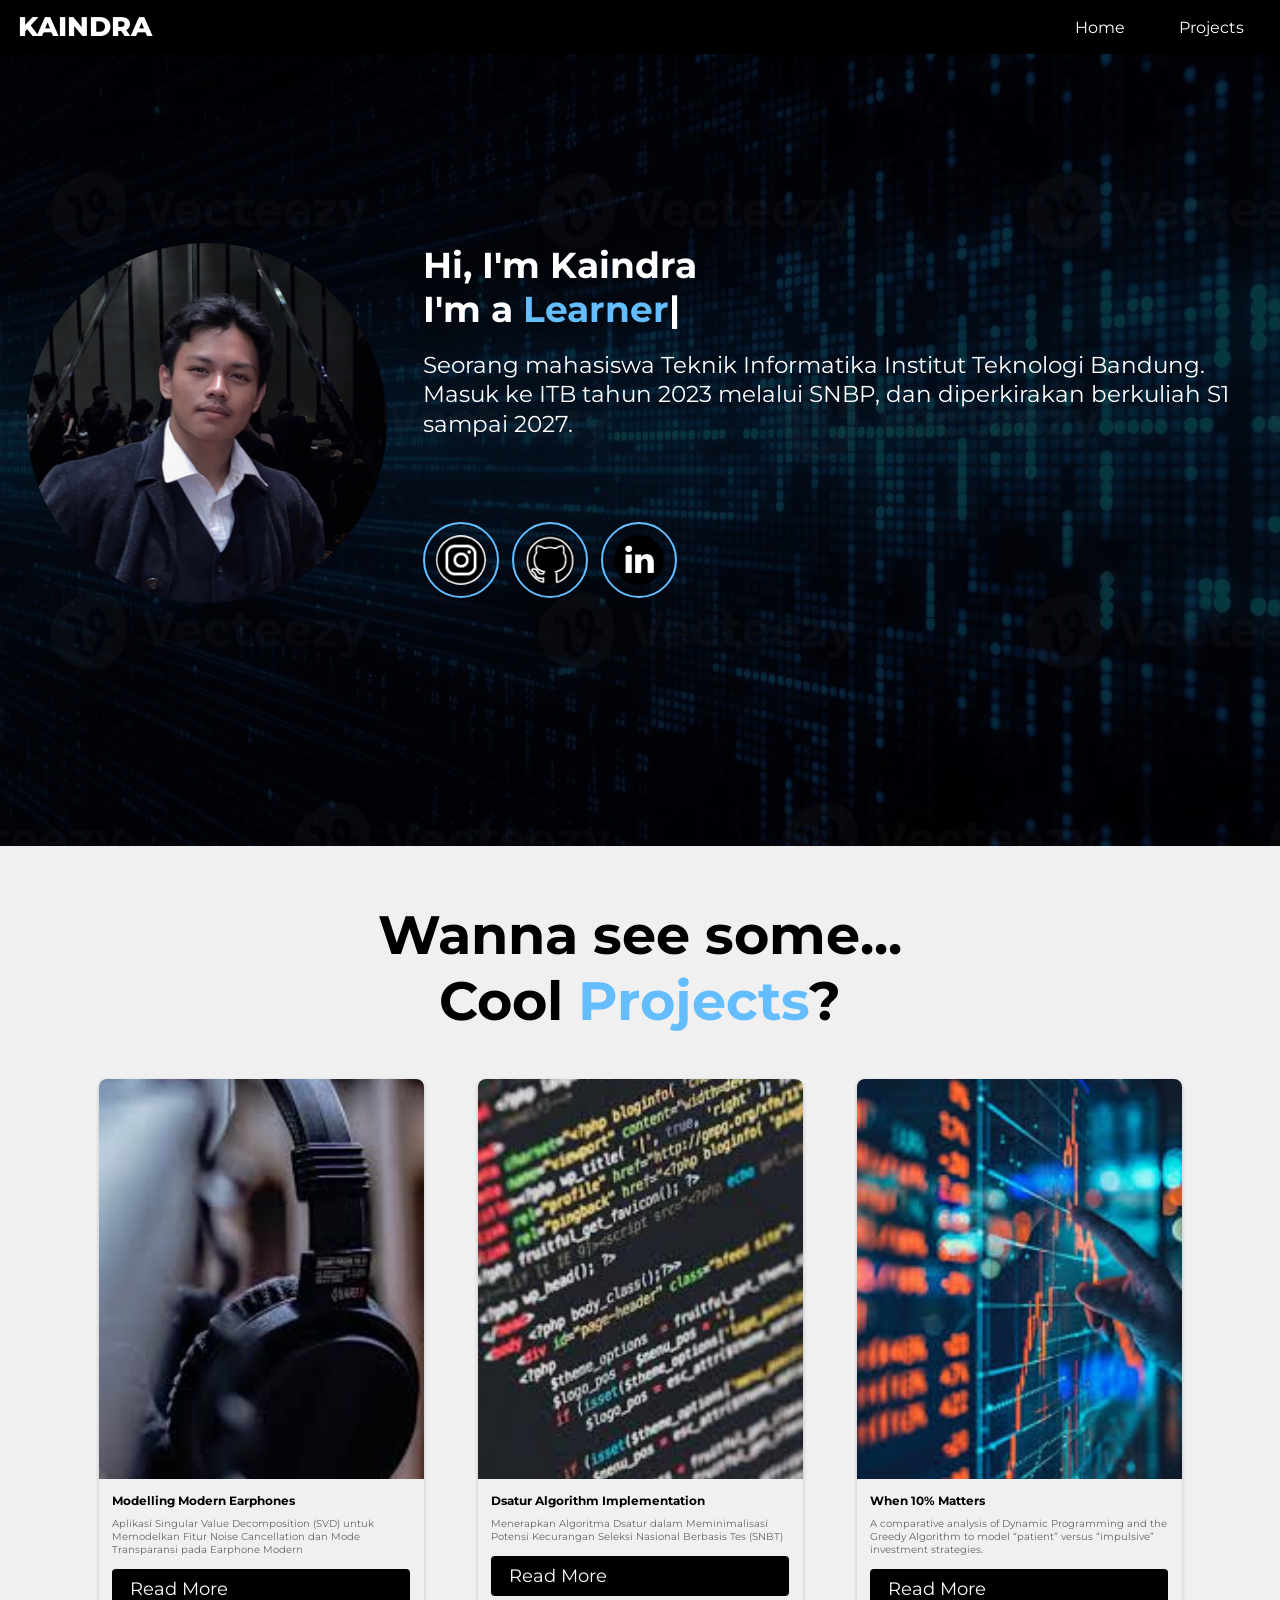
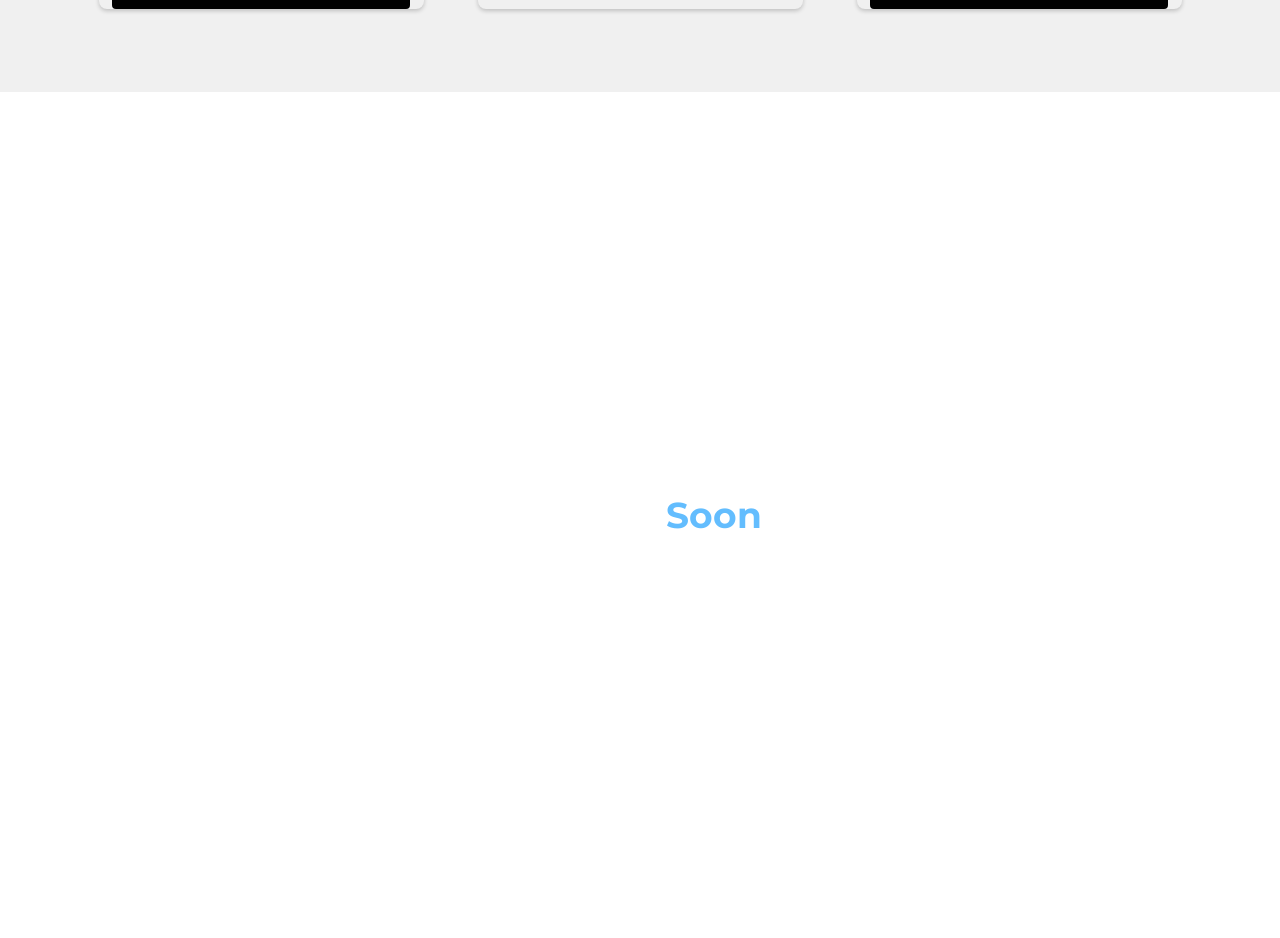
<file: index.html>
<!DOCTYPE html>
<html>

<head>
    <meta charset="UTF-8">
    <meta name="viewport" content="width=device-width, initial-scale=1.0">
    <title>
        Maheswara Bayu Kaindra
    </title>
    <link rel="stylesheet" href="style.css">
    <link rel="preconnect" href="https://fonts.googleapis.com">
    <link rel="preconnect" href="https://fonts.gstatic.com/" crossorigin>
    <link href="https://fonts.googleapis.com/css2?family=Montserrat:ital,wght@0,100..900;1,100..900&display=swap" rel="stylesheet">
</head>

<body>
    <!-- Will be implemented later -->
    <nav class="move-down">
        <!-- Text Wrapper -->
        <div class="div-wrapper">
                <div class="div-logo"><a href="">KAINDRA</a></div>
                <div class="div-menu">
                    <div class="ul-menu">
                        <div class="menu-item"><a href="#home">Home</a></div>
                        <div class="menu-item"><a href="#projects">Projects</a></div>
                    </div>
                </div>
        </div>
    </nav>

    <!-- Div untuk gambaran profile umum -->
    <div class="div-general">
        <!-- Home -->
        <section class="section-home fade-in" id="home">
            <!-- Self Photo -->
            <div class="div-self-photo move-up">
                <img src="../resources/self-photo.jpg" alt="">
            </div>

            <!-- Introduction Text with Animation -->
            <div class="div-home">

                <div class="div-home-introduction move-down">
                    <h1 class="header-home-introduction">Hi, I'm Kaindra</header>
                    <!-- Typing Animation -->
                    <h1 class="h1-home-introduction">I'm a <span></span></h1>
                </div>

                <div class="div-home-text move-up">
                    <p>Seorang mahasiswa Teknik Informatika Institut Teknologi Bandung. Masuk ke ITB tahun 2023 melalui SNBP, dan diperkirakan berkuliah S1 sampai 2027.</p>
                </div>
                
                <!-- Social Media Icon with Animations -->
                <div class="div-social-icons move-up">
                    <a href="https://www.instagram.com/kaindr4" target="_blank"><img src="../resources/social-icons/instagram.png"></a>
                    <a href="https://www.github.com/MaheswaraKaindra" target="_blank"><img src="../resources/social-icons/github.png"></a>
                    <a href="https://www.linkedin.com/in/maheswarakaindra" target="_blank"><img src="../resources/social-icons/linked-in.png"></a>
                </div>
            </div>

        </section>
        
        <!-- Projects -->
        <section class="section-projects far-move-up" id="projects">
            <div class="div-projects-introduction">
                <h1 class="h1-projects-introduction">Wanna see some...</h1>
                <!-- Typing Animation -->
                <h1 class="h1-projects-introduction">Cool <span></span></h1>
            </div>
            <!-- Projects Card -->
            <div class="div-projects">
                <div class="card-container">
                    <!-- SVD -->
                    <div class="card">
                        <img src="../resources/projects/earphone.jpeg">
                        <div class="card-content">
                            <h3>Modelling Modern Earphones</h3>
                            <p>Aplikasi Singular Value Decomposition (SVD) untuk
                            Memodelkan Fitur Noise Cancellation dan Mode
                            Transparansi pada Earphone Modern</p>
                            <a href="https://informatika.stei.itb.ac.id/~rinaldi.munir/AljabarGeometri/2024-2025/Makalah/Makalah-IF2123-Algeo-2024%20(22).pdf" class="btn" target="_blank">Read More</a>
                        </div>
                    </div>

                    <!-- Dsatur -->
                    <div class="card">
                        <img src="../resources/projects/code.jpeg">
                        <div class="card-content">
                            <h3>Dsatur Algorithm Implementation</h3>
                            <p>Menerapkan Algoritma Dsatur dalam Meminimalisasi
                            Potensi Kecurangan Seleksi Nasional Berbasis Tes
                            (SNBT)</p>
                            <a href="https://informatika.stei.itb.ac.id/~rinaldi.munir/Matdis/2024-2025/Makalah/Makalah-IF1220-Matdis-2024%20(82).pdf" class="btn" target="_blank">Read More</a>
                        </div>
                    </div>

                    <!-- IHSG Analysis -->
                    <div class="card">
                        <img src="../resources/projects/stocks.jpeg">
                        <div class="card-content">
                            <h3>When 10% Matters</h3>
                            <p>A comparative analysis of Dynamic Programming and the Greedy Algorithm to model
                            “patient” versus “impulsive” investment strategies.</p>
                            <a href="https://informatika.stei.itb.ac.id/~rinaldi.munir/Stmik/2024-2025/Makalah2025/Makalah-IF2211-Strategi-Algoritma-2025%20(32).pdf" class="btn" target="_blank">Read More</a>
                        </div>
                    </div>
                </div>
            </div>
        </section>

        <section class="section-coming-soon">
            <div class="div-coming-soon">
                <h1 class="h1-coming-soon">Coming <span></span></h1>
            </div>
        </section>
        
    </div>
</body>

</html>
</file>
<file: style.css>
html {
    scroll-behavior: smooth;
}

* {
    text-decoration: none;
    margin: 0%;
}

/* NAVIGATION BAR */

nav {
    width: 100%;
    margin: auto;
    display: flex;
    line-height: 6vh;
    position: fixed;
    top: 0;
    left: 0;
    right: 0;
    width: 100%;
    z-index: 1000;
    background: black;
}

nav ul {
    /* font-size: 1.5vh; */
    overflow: hidden;
    list-style: none;
    /* margin: 0; */
}

nav ul li {
    float: left;
}

nav ul li a {
    font-size: 2vh;
    color: white;
    text-align: center;
    padding: 0vh 2vh 0vh 2vh;
}

nav ul li a:hover {
    text-decoration: underline;
    transition: 0.3s ease;
}

.div-wrapper {
    width: 100vw;
    margin: auto 2vh auto 2vh;
    display: flex;
    align-items: center;
    justify-content: space-between;
}

.div-logo {
    width: auto;
    height: 100%;
}

.div-logo a {
    font-size: 3vh;
    font-weight: 800;
    float: left;
    color: white;
    transition: 0.3s;
}

.div-logo:hover {
    filter: drop-shadow(0 0 1% #63bdfe);
}

.div-menu {
    display: flex;
    justify-content: flex-end;
    align-items: center;
    width: 70vw;
    height: 100%;
}


.div-menu a {
    font-size: 1.8vh;
    color: white;
    transition: 0.3s;
    padding: 0 2vh;
}

.ul-menu {
    display: flex;
    gap: 2vh;
}

.menu-item {
    display: flex;
    align-items: center;
}

/* BODY */

.div-general {
    width: 100vw;
    min-width: 100vw;
    box-sizing: border-box;
    margin-left: 0;
    margin-right: 0;
    justify-content: center;
}

.div-general > section {
    width: 100vw;
    min-width: 100vw;
    box-sizing: border-box;
    height: 100%;
    min-height: calc(100vh - 6vh); /* 6vh tinggi navbar */
    display: flex;
    align-items: center;
    justify-content: center;
}

@media (max-width: 900px) {
    .div-home {
        flex-direction: column;
        align-items: center;
        justify-content: center;
        width: 100vw;
        min-width: 100vw;
        box-sizing: border-box;
        transform: none;
    }
    .div-self-photo {
        width: 40vw;
        max-width: 60vw;
        margin-bottom: 2vh;
        margin-top: 2vh;
        align-self: center;
    }
    .div-home-introduction,
    .div-home-text {
        width: 90vw;
        max-width: 90vw;
        text-align: center;
        margin-left: auto;
        margin-right: auto;
    }
    .div-social-icons {
        justify-content: center;
        width: 100vw;
        margin-bottom: 2vh;
        margin-left: auto;
        margin-right: auto;
    }
    .div-general {
        width: 100vw;
        min-width: 100vw;
        margin-left: 0;
        margin-right: 0;
        box-sizing: border-box;
    }
    .div-general > section,
    .section-projects {
        width: 100vw;
        min-width: 100vw;
        box-sizing: border-box;
        padding-left: 0;
        padding-right: 0;
    }
}

section {
    height: fit-content;
    display: flex;
    flex-direction: row;
}

@media (max-width: 900px) {
    section.section-home {
        flex-direction: column;
        align-items: center;
    }
    .div-self-photo {
        width: 100%;
        max-width: 40vh;
        margin-bottom: 2vh;
    }
    .div-home {
        width: 100%;
        padding: 0 2vh;
    }
}

.div-self-photo {
    height: 40vh;
    aspect-ratio: 1/1;
    padding: 2vh 1vh 2vh 3vh;
    justify-content: center;
    align-items: center;
}

.div-home {
    height: 40vh;
    max-height: 40vh;
    overflow: auto;
    padding: 2vh 3vh 2vh 3vh;
    color: #fff;
    scrollbar-width: none;
    -ms-overflow-style: none;
}
.div-home::-webkit-scrollbar {
    display: none;
}

.div-home-introduction {
    height: 30%;
    width: 100%;
    /* position: relative; */
}

.header-home-introduction {
    font-size: 4vh;
}

.h1-home-introduction {
    font-size: 4vh;
    color: white;
}

.h1-home-introduction span {
    position: relative;
}

.h1-home-introduction span::before {
    content: "Learner";
    color: #63bdfe;
    animation: words 20s infinite;
}

.h1-home-introduction span::after {
    content: "|";
    color: #fff;
    background-color: transparent;
    animation: cursor 1.2s infinite cubic-bezier(0.4,0,0.2,1);
}

.h1-coming-soon {
    font-size: 4vh;
    color: white;
}

.h1-coming-soon span {
    position: relative;
}

.h1-coming-soon span::before {
    content: "Soon";
    color: #63bdfe;
    animation: soon 20s infinite;
}

.h1-coming-soon span::after {
    content: "!";
    color: #fff;
    background-color: transparent;
    animation: cursor 1.2s infinite cubic-bezier(0.4,0,0.2,1);
}

@keyframes cursor {
    0%, 100% {
        opacity: 1;
    }
    50% {
        opacity: 0.0;
    }
}

@keyframes words{
    0%, 20%{
        content: "Student";
    }
    21%, 40%{
        content: "Programmer";
    }
    41%, 60%{
        content: "Learner";
    }
}

.div-home-text {
    font-size: 2.5vh;
    line-height: 1.3;
    max-height: 18vh;
    overflow: hidden;
    text-overflow: ellipsis;
    white-space: normal;
}

.div-home-text {
    height: 70%;
    width: 100%;
    overflow: scroll;
    /* padding: 2vh 3vh 2vh 3vh; */
    /* justify-content: center; */
    scrollbar-width: none;
    -ms-overflow-style: none;
}
.div-home-text::-webkit-scrollbar {
    display: none;
}

img[src$="self-photo.jpg"] {
    height: 100%;
    width: 100%;
    /* display: block; */
    border-radius: 50%;
    /* object-fit: cover; */
    animation-delay: 0.3s;
}

.div-social-icons a {
    display: inline-flex;
    justify-content: center;
    align-items: center;
    width: 8vh;
    height: 8vh;
    background-color: transparent;
    border: 0.3vh solid #63bdfe;
    font-size: 2vh;
    border-radius: 50%;
    margin: 1vh 1vh 1vh 0;
    transition: 0.3s ease;
    color: #63bdfe;
}

.div-social-icons a img {
    width: 70%;
    height: 70%;
    max-width: 100%;
    max-height: 100%;
    object-fit: contain;
    border-radius: 50%;
}

.div-social-icons a img {
    width: 70%;
    height: 70%;
    max-width: 100%;
    max-height: 100%;
    object-fit: contain;
    border-radius: 50%;
}

.div-social-icons a:hover {
    color: black;
    transform: scale(1.3) translateY(-5px);
    background-color: #63bdfe;
    box-shadow: 0  0 25px #63bdfe;
}

body {
    overflow-x: hidden;
    background: url('../resources/background.jpg') no-repeat center center fixed;
    background-size: cover;
    background-attachment: fixed;
    font-family: 'Montserrat', sans-serif;
}

.section-projects {
    width: 100%;
    min-width: 0;
    box-sizing: border-box;
    display: flex;
    flex-direction: column;
    align-items: flex-start;
    background-color: #f0f0f0;
    padding-top: 3vh;
    padding-bottom: 3vh;
}

.card-container {
    display: flex;
    justify-content: center;
    flex-wrap: wrap;
}

.card {
    display: flex;
    flex-direction: column;
    justify-content: space-between;
    align-items: stretch;
    height: 530px;
    width: 325px;
    background-color: #f0f0f0;
    border-radius: 8px;
    overflow: hidden;
    box-shadow: 0px 2px 4px rgba(0, 0, 0, 0.2);
    margin: 3vh;
}

.card-image {
    align-self: flex-start;
    width: 100%;
    height: 200px;
    object-fit: cover;
    border-top-left-radius: 12px;
    border-top-right-radius: 12px;
    background: #fff;
    display: block;
}

.card img {
    width: 100%;
    height: 400px;
    object-fit: cover;
}

.card-content {
    display: flex;
    flex-direction: column;
    justify-content: flex-end;
    flex: 1;
    padding: 1.5vh;
}

.card-content h3 {
    font-size: 12px;
    margin-bottom: 1vh;
}

.card-content p {
    font-size: 10px;
    color: #666;
    margin-bottom: 1.5vh;
}

.card-content .btn {
    display: inline-block;
    padding: 1vh 2vh;
    background-color: black;
    color: #fff;
    text-decoration: none;
    border-radius: 4px;
    transition: background-color 0.3s ease;
    font-size: 2vh;
}

.div-projects-introduction {
    align-self: center;
    margin-bottom: 2vh;
    text-align: center;
}

.h1-projects-introduction {
    font-size: 6vh;
}

.h1-projects-introduction span {
    position: relative;
}

.h1-projects-introduction span::before {
    content: "Projects";
    color: #63bdfe;
    animation: project 20s infinite;
}

.h1-projects-introduction span::after {
    content: "?";
    color: black;
    background-color: transparent;
    animation: cursor 1.2s infinite cubic-bezier(0.4,0,0.2,1);
}

.div-projects-introduction h1 {
    font-weight: bold;
    color: black;
}

.section-coming-soon {
    min-height: 25vh;
    height: 25vh;
    display: flex;
    align-items: center;
    justify-content: center;
}

/* ANIMATION */

.fade-in {
    opacity: 0;
    animation: fadeIn 1s forwards;
}

@keyframes fadeIn {
    to {
        opacity: 1;
    }
}

.move-down {
    transform: translateY(-20px);
    opacity: 0;
    animation: moveDown 1s forwards;
}
@keyframes moveDown {
    to {
        transform: translateY(0);
        opacity: 1;
    }
}

.move-up {
    transform: translateY(20px);
    opacity: 0;
    animation: moveUp 1s forwards;
}

@keyframes moveUp {
    to {
        transform: translateY(0);
        opacity: 1;
    }
}

.far-move-up {
    transform: translateY(50px);
    opacity: 0;
    animation: farMoveUp 1s forwards;
}

@keyframes farMoveUp {
    to {
        transform: translateY(0);
        opacity: 1;
    }
}
</file>
